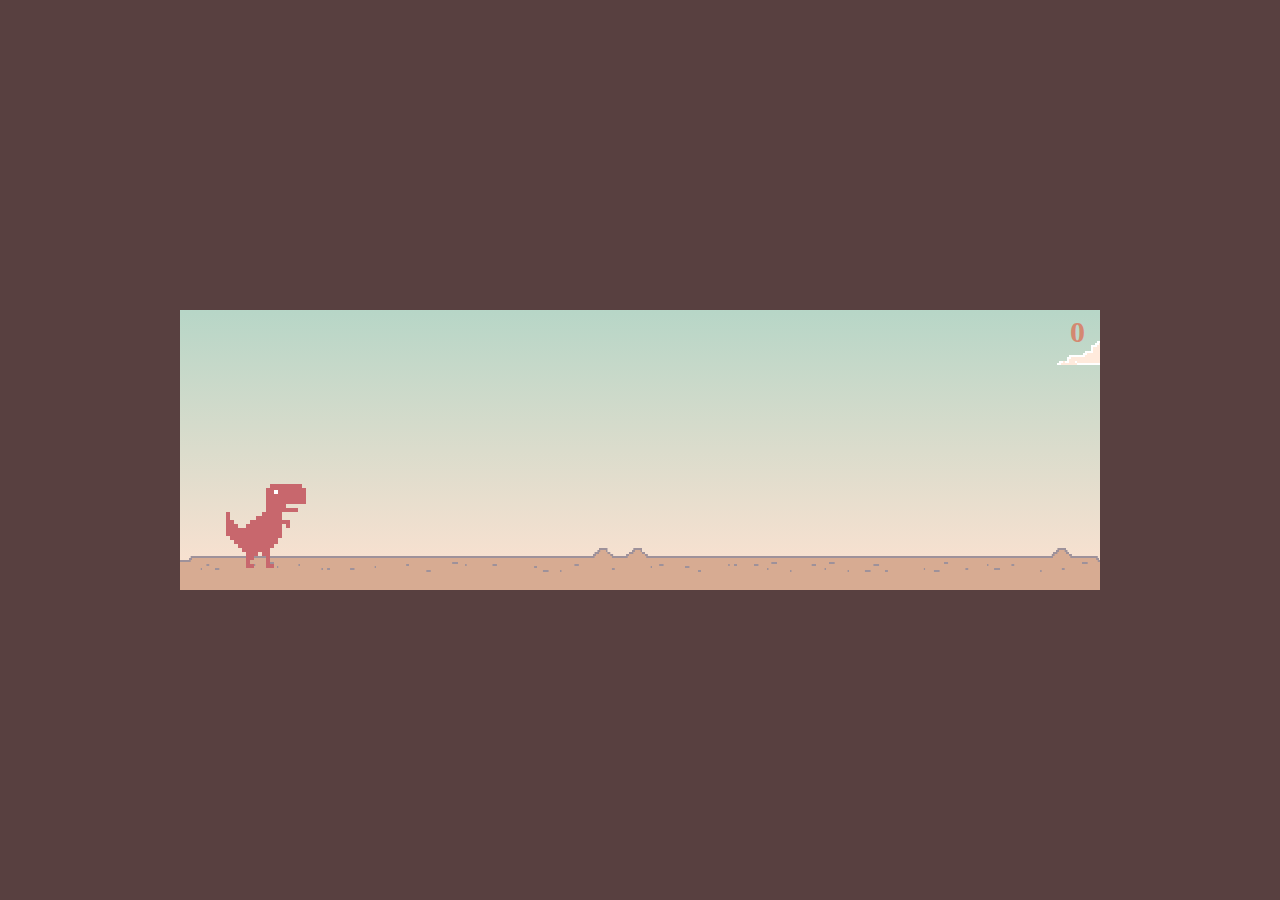
<file: assets/Proyectos/dinosaurio/index.html>
<!DOCTYPE html>
<html lang="en">
<head>
    <meta charset="UTF-8">
    <meta http-equiv="X-UA-Compatible" content="IE=edge">
    <meta name="viewport" content="width=device-width, initial-scale=1.0">
    <title>Dinosaurio Chrome</title>
    <style>

* {
    padding: 0;
    margin: 0;
}

body{
    height: 100vh;
    background: #584040;
    display: flex;
    align-items: center;
}

.contenedor {
    width: 920px;
    height: 280px;
    margin: 0 auto;
    
    position: relative;

    background: linear-gradient(#b7d6c7, transparent) #ffe2d1;
    transition: background-color 1s linear;
    overflow: hidden;
}

.mediodia {
    background-color: #ffdcf3;
}

.tarde {
    background-color: #ffadad;
}

.noche {
    background-color: #aca8c7;
}

.dino {
    width: 84px;
    height: 84px;

    position: absolute;
    bottom: 22px;
    left: 42px;
    z-index: 2;

    background: url(img/dino.png) repeat-x 0px 0px;
    background-size: 336px 84px;
    background-position-x: 0px;

}

.dino-corriendo {
    animation: animarDino 0.25s steps(2) infinite;
}
.dino-estrellado {
    background-position-x: -252px;
}

.suelo {
    width: 200%;
    height: 42px;

    position: absolute;
    bottom: 0;
    left: 0;

    background: url(img/suelo.png) repeat-x 0px 0px;
    background-size: 50% 42px;

}

.cactus{
    width: 46px;
    height: 96px;

    position: absolute;
    bottom: 16px;
    left: 600px;
    z-index: 1;

    background: url(img/cactus1.png) no-repeat;
}
.cactus2{
    width: 98px;
    height: 66px;

    background: url(img/cactus2.png) no-repeat;
}

.nube{
    width: 92px;
    height: 26px;

    position: absolute;
    z-index: 0;

    background: url(img/nube.png) no-repeat;
    background-size: 92px 26px;
}

.score{
    width: 100px;
    height: 30px;

    position: absolute;
    top: 5px;
    right: 15px;
    z-index: 10;

    color: #d48871;
    font-family: Verdana;
    font-size: 30px;
    font-weight: bold;
    text-align: right;
}

.game-over{
    display: none;

    position: absolute;
    width: 100%;


    text-align: center;
    color: #7e928b;
    font-size: 30px;
    font-family: Verdana;
    font-weight: 700;
}

@keyframes animarDino{
    from{
        background-position-x: -84px;
    }
    to{
        background-position-x: -252px;
    }
}


    </style>
</head>
<body>

    <div class="contenedor">

        <div class="suelo"></div>
        
        <div class="dino dino-corriendo"></div>

        <div class="score">0</div>

    </div>

    <div class="game-over">GAME OVER</div>
    

<script>



var time = new Date();
var deltaTime = 0;

if(document.readyState === "complete" || document.readyState === "interactive"){
    setTimeout(Init, 1);
}else{
    document.addEventListener("DOMContentLoaded", Init); 
}

function Init() {
    time = new Date();
    Start();
    Loop();
}

function Loop() {
    deltaTime = (new Date() - time) / 1000;
    time = new Date();
    Update();
    requestAnimationFrame(Loop);
}


var sueloY = 22;
var velY = 0;
var impulso = 900;
var gravedad = 2500;

var dinoPosX = 42;
var dinoPosY = sueloY; 

var sueloX = 0;
var velEscenario = 1280/3;
var gameVel = 1;
var score = 0;

var parado = false;
var saltando = false;

var tiempoHastaObstaculo = 2;
var tiempoObstaculoMin = 0.7;
var tiempoObstaculoMax = 1.8;
var obstaculoPosY = 16;
var obstaculos = [];

var tiempoHastaNube = 0.5;
var tiempoNubeMin = 0.7;
var tiempoNubeMax = 2.7;
var maxNubeY = 270;
var minNubeY = 100;
var nubes = [];
var velNube = 0.5;

var contenedor;
var dino;
var textoScore;
var suelo;
var gameOver;

function Start() {
    gameOver = document.querySelector(".game-over");
    suelo = document.querySelector(".suelo");
    contenedor = document.querySelector(".contenedor");
    textoScore = document.querySelector(".score");
    dino = document.querySelector(".dino");
    document.addEventListener("keydown", HandleKeyDown);
}

function Update() {
    if(parado) return;
    
    MoverDinosaurio();
    MoverSuelo();
    DecidirCrearObstaculos();
    DecidirCrearNubes();
    MoverObstaculos();
    MoverNubes();
    DetectarColision();

    velY -= gravedad * deltaTime;
}

function HandleKeyDown(ev){
    if(ev.keyCode == 32){
        Saltar();
    }
}

function Saltar(){
    if(dinoPosY === sueloY){
        saltando = true;
        velY = impulso;
        dino.classList.remove("dino-corriendo");
    }
}

function MoverDinosaurio() {
    dinoPosY += velY * deltaTime;
    if(dinoPosY < sueloY){
        
        TocarSuelo();
    }
    dino.style.bottom = dinoPosY+"px";
}

function TocarSuelo() {
    dinoPosY = sueloY;
    velY = 0;
    if(saltando){
        dino.classList.add("dino-corriendo");
    }
    saltando = false;
}

function MoverSuelo() {
    sueloX += CalcularDesplazamiento();
    suelo.style.left = -(sueloX % contenedor.clientWidth) + "px";
}

function CalcularDesplazamiento() {
    return velEscenario * deltaTime * gameVel;
}

function Estrellarse() {
    dino.classList.remove("dino-corriendo");
    dino.classList.add("dino-estrellado");
    parado = true;
}

function DecidirCrearObstaculos() {
    tiempoHastaObstaculo -= deltaTime;
    if(tiempoHastaObstaculo <= 0) {
        CrearObstaculo();
    }
}

function DecidirCrearNubes() {
    tiempoHastaNube -= deltaTime;
    if(tiempoHastaNube <= 0) {
        CrearNube();
    }
}

function CrearObstaculo() {
    var obstaculo = document.createElement("div");
    contenedor.appendChild(obstaculo);
    obstaculo.classList.add("cactus");
    if(Math.random() > 0.5) obstaculo.classList.add("cactus2");
    obstaculo.posX = contenedor.clientWidth;
    obstaculo.style.left = contenedor.clientWidth+"px";

    obstaculos.push(obstaculo);
    tiempoHastaObstaculo = tiempoObstaculoMin + Math.random() * (tiempoObstaculoMax-tiempoObstaculoMin) / gameVel;
}

function CrearNube() {
    var nube = document.createElement("div");
    contenedor.appendChild(nube);
    nube.classList.add("nube");
    nube.posX = contenedor.clientWidth;
    nube.style.left = contenedor.clientWidth+"px";
    nube.style.bottom = minNubeY + Math.random() * (maxNubeY-minNubeY)+"px";
    
    nubes.push(nube);
    tiempoHastaNube = tiempoNubeMin + Math.random() * (tiempoNubeMax-tiempoNubeMin) / gameVel;
}

function MoverObstaculos() {
    for (var i = obstaculos.length - 1; i >= 0; i--) {
        if(obstaculos[i].posX < -obstaculos[i].clientWidth) {
            obstaculos[i].parentNode.removeChild(obstaculos[i]);
            obstaculos.splice(i, 1);
            GanarPuntos();
        }else{
            obstaculos[i].posX -= CalcularDesplazamiento();
            obstaculos[i].style.left = obstaculos[i].posX+"px";
        }
    }
}

function MoverNubes() {
    for (var i = nubes.length - 1; i >= 0; i--) {
        if(nubes[i].posX < -nubes[i].clientWidth) {
            nubes[i].parentNode.removeChild(nubes[i]);
            nubes.splice(i, 1);
        }else{
            nubes[i].posX -= CalcularDesplazamiento() * velNube;
            nubes[i].style.left = nubes[i].posX+"px";
        }
    }
}

function GanarPuntos() {
    score++;
    textoScore.innerText = score;
    if(score == 5){
        gameVel = 1.5;
        contenedor.classList.add("mediodia");
    }else if(score == 10) {
        gameVel = 2;
        contenedor.classList.add("tarde");
    } else if(score == 20) {
        gameVel = 3;
        contenedor.classList.add("noche");
    }
    suelo.style.animationDuration = (3/gameVel)+"s";
}

function GameOver() {
    Estrellarse();
    gameOver.style.display = "block";
}

function DetectarColision() {
    for (var i = 0; i < obstaculos.length; i++) {
        if(obstaculos[i].posX > dinoPosX + dino.clientWidth) {
            break;
        }else{
            if(IsCollision(dino, obstaculos[i], 10, 30, 15, 20)) {
                GameOver();
            }
        }
    }
}

function IsCollision(a, b, paddingTop, paddingRight, paddingBottom, paddingLeft) {
    var aRect = a.getBoundingClientRect();
    var bRect = b.getBoundingClientRect();

    return !(
        ((aRect.top + aRect.height - paddingBottom) < (bRect.top)) ||
        (aRect.top + paddingTop > (bRect.top + bRect.height)) ||
        ((aRect.left + aRect.width - paddingRight) < bRect.left) ||
        (aRect.left + paddingLeft > (bRect.left + bRect.width))
    );
}


</script>
</body>
</html>
</file>
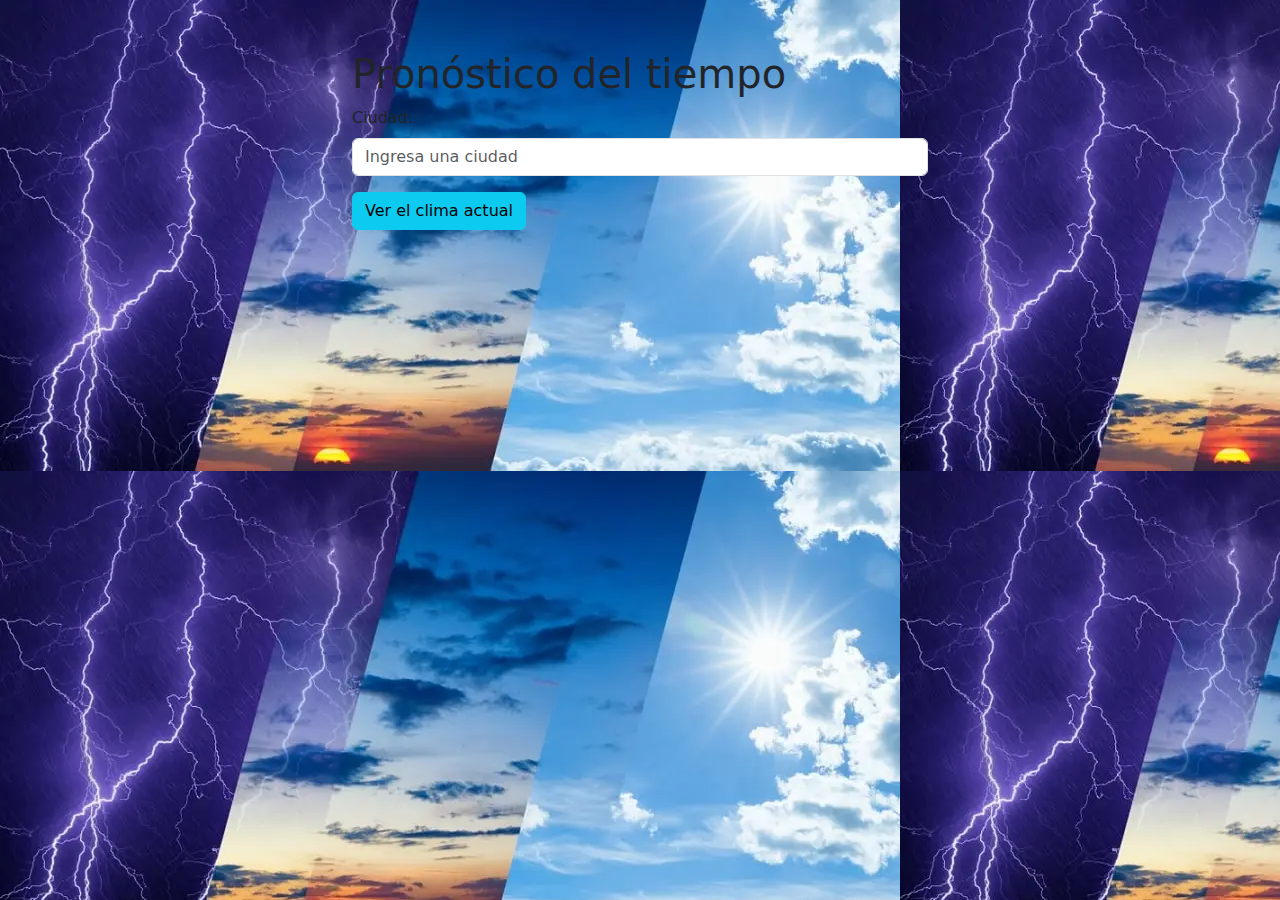
<file: assets/Proyectos/API-clima/API-clima/index.html>
<!doctype html>
<html lang="es">
  <head>
    <meta charset="utf-8">
    <meta name="viewport" content="width=device-width, initial-scale=1">
    <title>API CLIMA</title>
    <link href="https://cdn.jsdelivr.net/npm/bootstrap@5.3.3/dist/css/bootstrap.min.css" rel="stylesheet" integrity="sha384-QWTKZyjpPEjISv5WaRU9OFeRpok6YctnYmDr5pNlyT2bRjXh0JMhjY6hW+ALEwIH" crossorigin="anonymous">
    <link rel="stylesheet" href="styles.css">
  </head>
  <body>
    <div class="container">
        <h1>Pronóstico del tiempo</h1>

        <div class="mb-3">
            <label for="ciudad" class="form-label">Ciudad: </label>
            <input type="text" id="ciudad" class="form-control" placeholder="Ingresa una ciudad">
        </div>

        <button class="btn btn-info" id="obtenerPronostico">Ver el clima actual</button>

        <div id="pronostico" class="mt-4"></div>

    </div>
    <div class="Imagen">
      
    </div>
    <script src="https://cdn.jsdelivr.net/npm/bootstrap@5.3.3/dist/js/bootstrap.bundle.min.js" integrity="sha384-YvpcrYf0tY3lHB60NNkmXc5s9fDVZLESaAA55NDzOxhy9GkcIdslK1eN7N6jIeHz" crossorigin="anonymous"></script>
    <script src="scripts.js"></script>
  </body>
</html>
</file>
<file: assets/Proyectos/API-clima/API-clima/styles.css>
body{
    background-image: url("./img/Clima.webp");
}
.container{
    max-width: 600px;
    margin-top: 50px;
}
</file>
